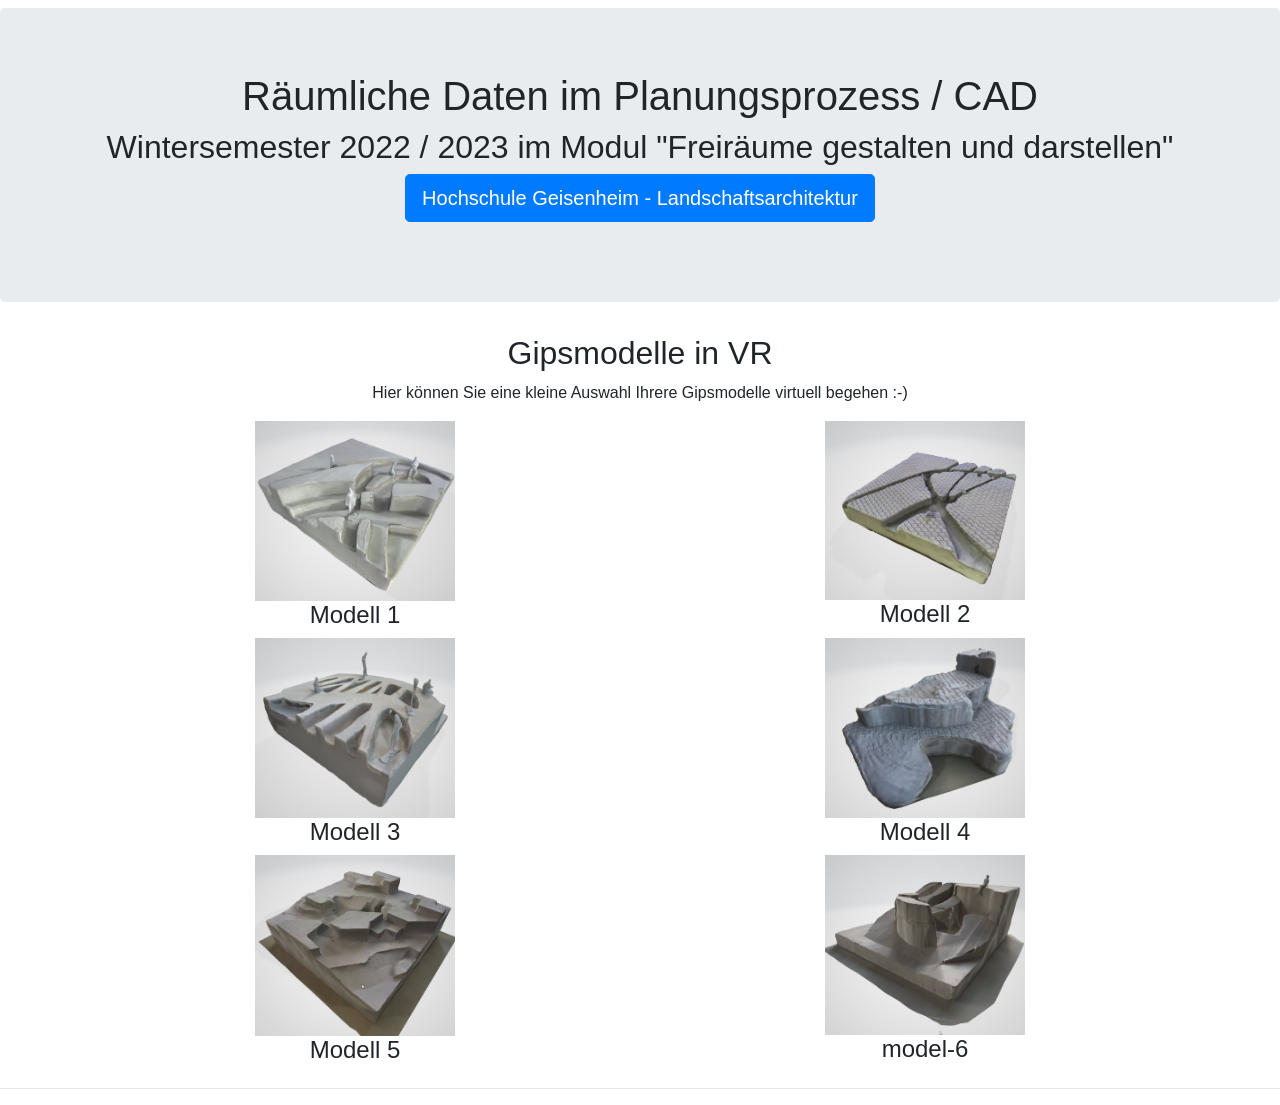
<file: public/projects/vr-model-3d-viewer/index.html>
<!DOCTYPE html>
<html lang="en">
  <head>
    <meta charset="utf-8">
    <meta http-equiv="X-UA-Compatible" content="IE=edge">
    <meta name="viewport" content="width=device-width, initial-scale=1">
    <title>VR-Modelle WS 22-23</title>
    <!-- Bootstrap -->
    <link href="css/bootstrap-4.4.1.css" rel="stylesheet">
  </head>
  <body>

    <section>
      <div class="jumbotron text-center mt-2">
        <div class="container">
          <div class="row">
            <div class="col-12">
              <h1>Räumliche Daten im Planungsprozess / CAD</h1>
              <h2> Wintersemester 2022 / 2023 im Modul "Freiräume gestalten und darstellen" </h2>

              <p>
                <a class="btn btn-primary btn-lg"
                   href="https://www.hs-geisenheim.de/landschaftsarchitektur-beng/"
                   role="button">
                  Hochschule Geisenheim - Landschaftsarchitektur
                </a>
              </p>
            </div>
          </div>
        </div>
      </div>
    </section>


    <section>
      <div class="container">
        <div class="row">
          <div class="col-12 text-center">
            <h2>Gipsmodelle in VR</h2>
            <p>Hier können Sie eine kleine Auswahl Ihrere Gipsmodelle virtuell begehen :-)</p>
          </div>
        </div>

        <!-- Reihe 1 -->
        <div class="row">
          <div class="col-md-6 col-12 text-center">
            <a href="vr-demo_model_1_collider_performance_real.html">
              <img class="img-fluid" src="model-1.jpg" alt="" height="200px" width="200px">
            </a>
            <h4>Modell 1</h4>
          </div>
          <div class="col-md-6 col-12 text-center mt-md-0 mt-2">
            <a href="vr-demo_model_2_collider_performance_real.html">
              <img class="img-fluid" src="model-2.jpg" alt="" height="200px" width="200px">
            </a>
            <h4>Modell 2</h4>
          </div>
        </div>

        <!-- Reihe 2 -->
        <div class="row">
          <div class="col-md-6 col-12 text-center">
            <a href="vr-demo_model_3_collider_performance_real.html">
              <img class="img-fluid" src="model-3.jpg" alt="" height="200px" width="200px">
            </a>
            <h4>Modell 3</h4>
          </div>
          <div class="col-md-6 col-12 text-center mt-md-0 mt-2">
            <a href="vr-demo_model_4_collider_performance_real.html">
              <img class="img-fluid" src="model-4.jpg" alt="" height="200px" width="200px">
            </a>
            <h4>Modell 4</h4>
          </div>
        </div>

        <!-- Reihe 3 -->
        <div class="row">
          <div class="col-md-6 col-12 text-center">
            <a href="vr-demo_model_5_collider_performance_real.html">
              <img class="img-fluid" src="model-5.jpg" alt="" height="200px" width="200px">
            </a>
            <h4>Modell 5</h4>
          </div>
          <div class="col-md-6 col-12 text-center mt-md-0 mt-2">
            <a href="vr-demo_model_6_collider_performance_real.html">
              <img class="img-fluid" src="model-6.jpg" alt="" height="200px" width="200px">
            </a>
            <h4>model-6</h4>
          </div>
        </div>

        <!-- Neue Reihe: Modell 7 -->


      </div>
    </section>

    <hr>

  </body>
</html>
</file>
